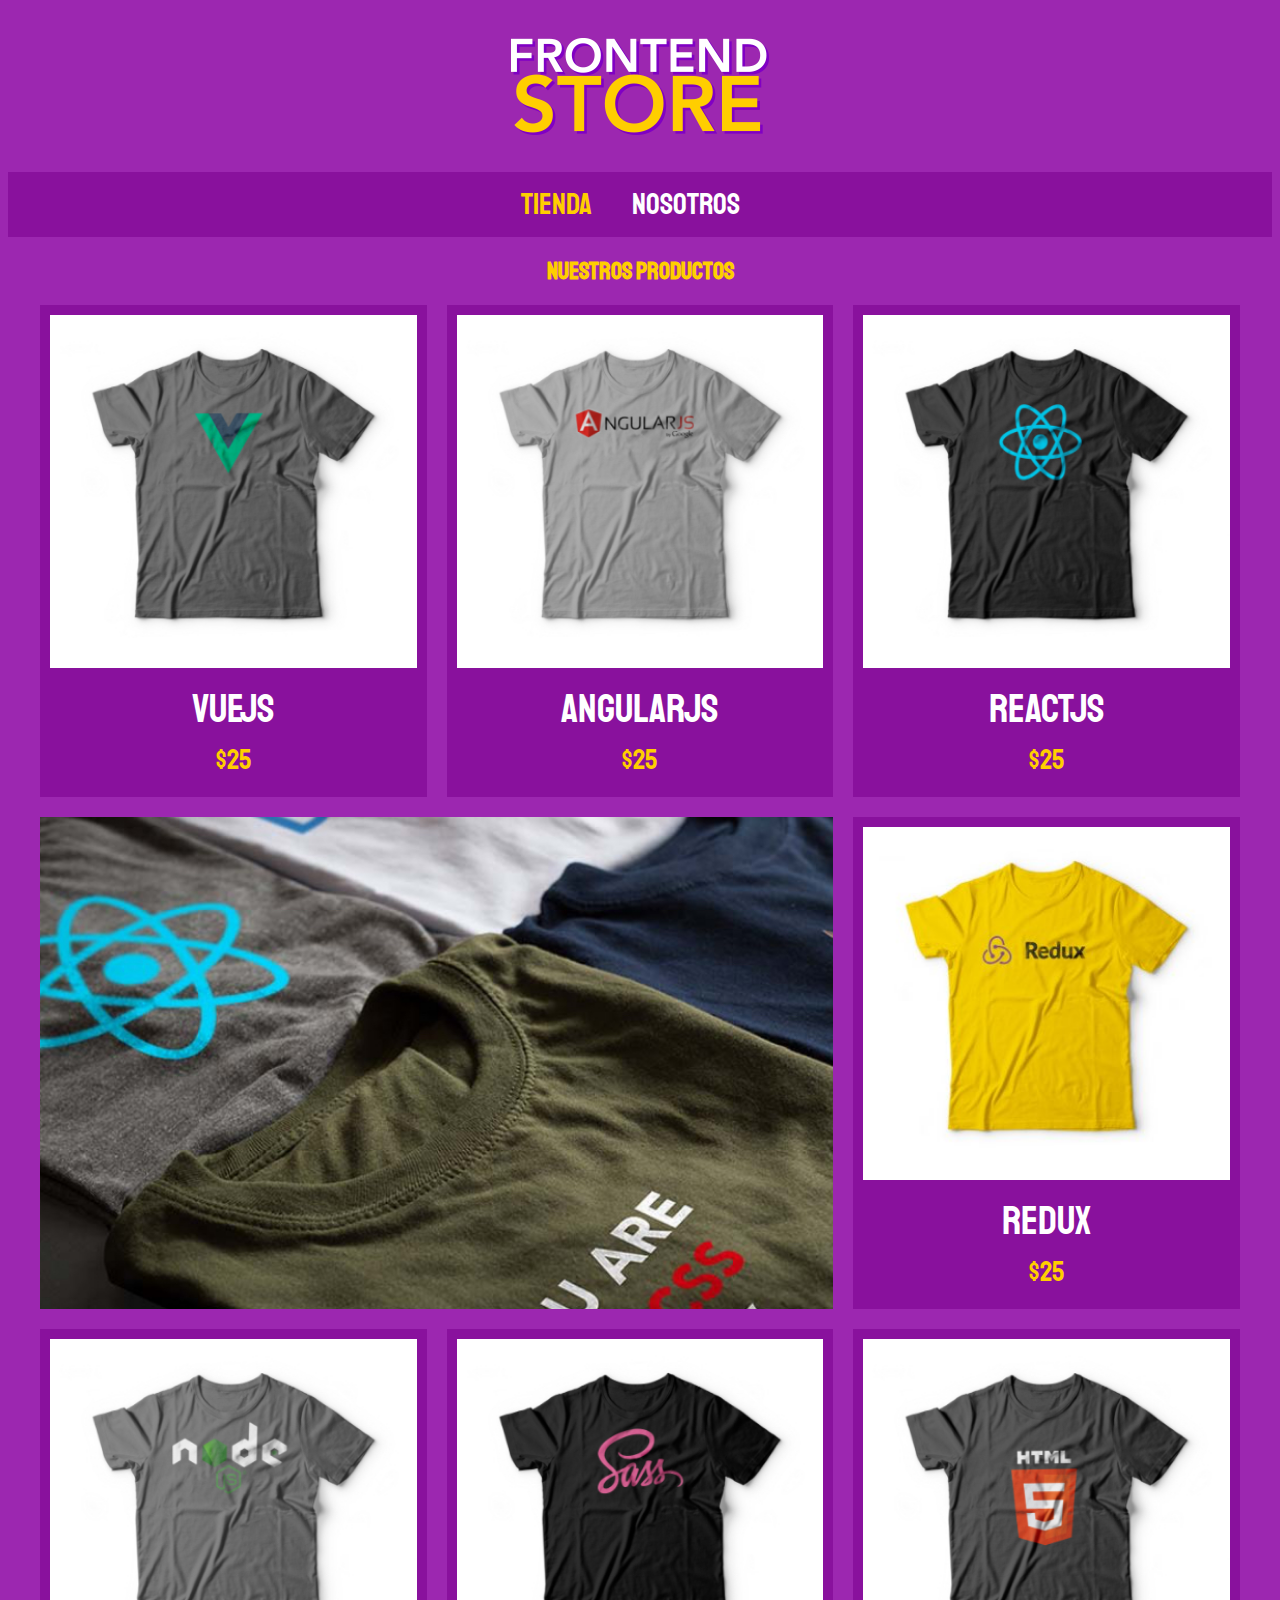
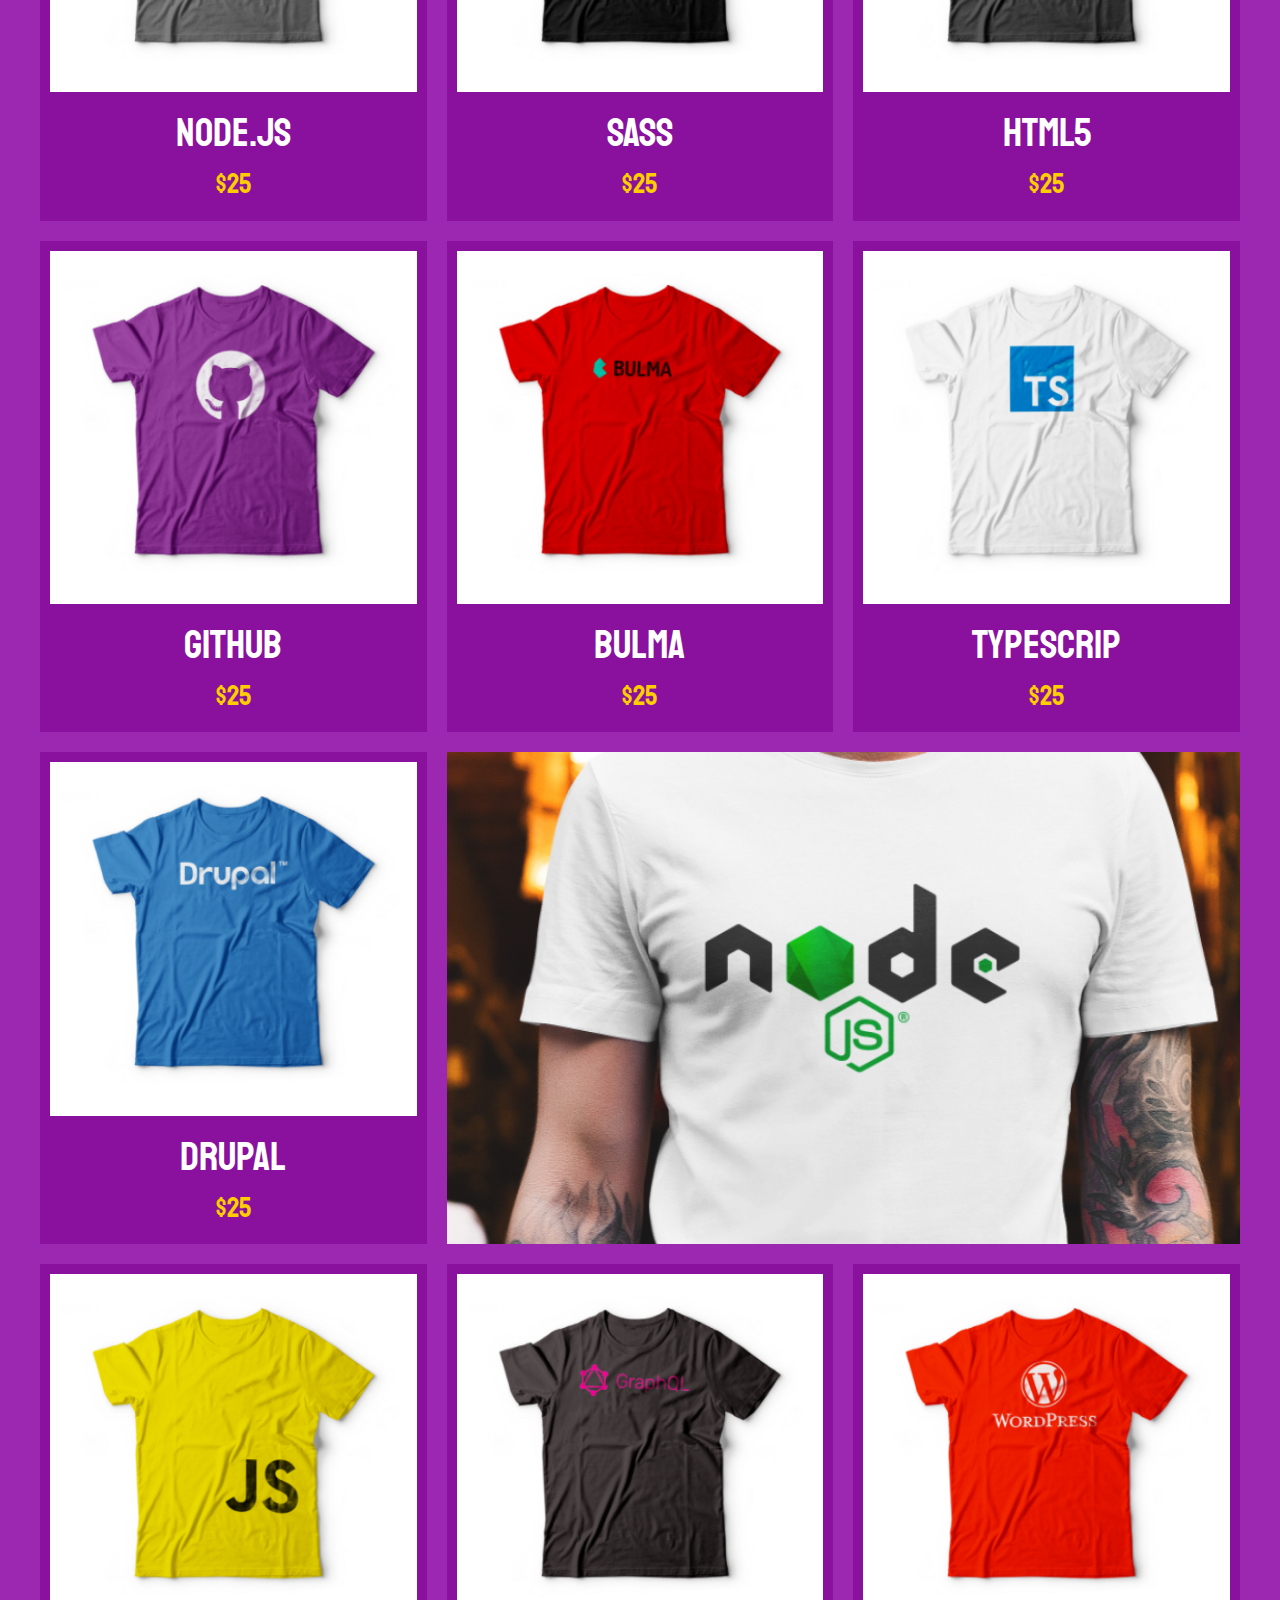
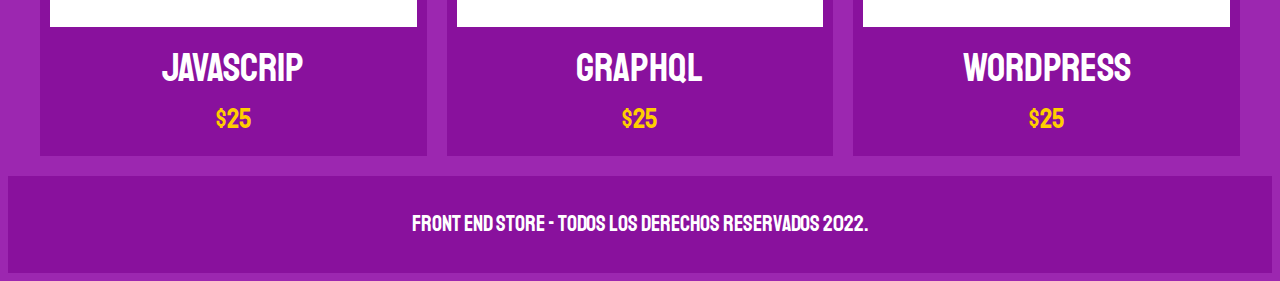
<file: index.html>
<!DOCTYPE html>
<html lang="en">

<head>
    <meta charset="UTF-8">
    <meta http-equiv="X-UA-Compatible" content="IE=edge">
    <meta name="viewport" content="width=device-width, initial-scale=1.0">
    <title>FrontEnd Store</title>

    <link rel="stylesheet" href="css/normalize.css">

    <link rel="preconnect" href="https://fonts.googleapis.com">
    <link rel="preconnect" href="https://fonts.gstatic.com" crossorigin>
    <link href="https://fonts.googleapis.com/css2?family=Staatliches&display=swap" rel="stylesheet">

    <link rel="stylesheet" href="css/style.css">
</head>

<body>
    <header class="header">
        <a href="index.html">
            <img class="header__Logo" src="img/logo.png" alt="Logotipo">
        </a>
    </header>

    <nav class="navegacion">
        <a class="navegacion__enlace navegacion__enlace--activo" href="index.html">Tienda</a>
        <a class="navegacion__enlace" href="nosotros.html">Nosotros</a>
    </nav>

    <main class="contenedor">
        <h1>Nuestros productos</h1>

        <div class="grid">
            <div class="producto">
                <a href="producto.html">
                    <img class="producto__imagen" src="img/1.jpg" alt="Imagen camisa">
                    <div class="producto__informacion">
                        <p class="producto__nombre">VueJs</p>
                        <p class="producto__precio">$25</p>
                    </div>
                </a>
            </div> <!-- .Producto -->
            <div class="producto">
                <a href="producto.html">
                    <img class="producto__imagen" src="img/2.jpg" alt="Imagen camisa">
                    <div class="producto__informacion">
                        <p class="producto__nombre">AngularJS</p>
                        <p class="producto__precio">$25</p>
                    </div>
                </a>
            </div> <!-- .Producto -->
            <div class="producto">
                <a href="producto.html">
                    <img class="producto__imagen" src="img/3.jpg" alt="Imagen camisa">
                    <div class="producto__informacion">
                        <p class="producto__nombre">ReactJs</p>
                        <p class="producto__precio">$25</p>
                    </div>
                </a>
            </div> <!-- .Producto -->
            <div class="producto">
                <a href="producto.html">
                    <img class="producto__imagen" src="img/4.jpg" alt="Imagen camisa">
                    <div class="producto__informacion">
                        <p class="producto__nombre">Redux</p>
                        <p class="producto__precio">$25</p>
                    </div>
                </a>
            </div> <!-- .Producto -->
            <div class="producto">
                <a href="producto.html">
                    <img class="producto__imagen" src="img/5.jpg" alt="Imagen camisa">
                    <div class="producto__informacion">
                        <p class="producto__nombre">Node.js</p>
                        <p class="producto__precio">$25</p>
                    </div>
                </a>
            </div> <!-- .Producto -->
            <div class="producto">
                <a href="producto.html">
                    <img class="producto__imagen" src="img/6.jpg" alt="Imagen camisa">
                    <div class="producto__informacion">
                        <p class="producto__nombre">SASS</p>
                        <p class="producto__precio">$25</p>
                    </div>
                </a>
            </div> <!-- .Producto -->
            <div class="producto">
                <a href="producto.html">
                    <img class="producto__imagen" src="img/7.jpg" alt="Imagen camisa">
                    <div class="producto__informacion">
                        <p class="producto__nombre">HTML5</p>
                        <p class="producto__precio">$25</p>
                    </div>
                </a>
            </div> <!-- .Producto -->
            <div class="producto">
                <a href="producto.html">
                    <img class="producto__imagen" src="img/8.jpg" alt="Imagen camisa">
                    <div class="producto__informacion">
                        <p class="producto__nombre">GitHub</p>
                        <p class="producto__precio">$25</p>
                    </div>
                </a>
            </div> <!-- .Producto -->
            <div class="producto">
                <a href="producto.html">
                    <img class="producto__imagen" src="img/9.jpg" alt="Imagen camisa">
                    <div class="producto__informacion">
                        <p class="producto__nombre">Bulma</p>
                        <p class="producto__precio">$25</p>
                    </div>
                </a>
            </div> <!-- .Producto -->
            <div class="producto">
                <a href="producto.html">
                    <img class="producto__imagen" src="img/10.jpg" alt="Imagen camisa">
                    <div class="producto__informacion">
                        <p class="producto__nombre">TypeScrip</p>
                        <p class="producto__precio">$25</p>
                    </div>
                </a>
            </div> <!-- .Producto -->
            <div class="producto">
                <a href="producto.html">
                    <img class="producto__imagen" src="img/11.jpg" alt="Imagen camisa">
                    <div class="producto__informacion">
                        <p class="producto__nombre">Drupal</p>
                        <p class="producto__precio">$25</p>
                    </div>
                </a>
            </div> <!-- .Producto -->
            <div class="producto">
                <a href="producto.html">
                    <img class="producto__imagen" src="img/12.jpg" alt="Imagen camisa">
                    <div class="producto__informacion">
                        <p class="producto__nombre">JavaScrip</p>
                        <p class="producto__precio">$25</p>
                    </div>
                </a>
            </div> <!-- .Producto -->
            <div class="producto">
                <a href="producto.html">
                    <img class="producto__imagen" src="img/13.jpg" alt="Imagen camisa">
                    <div class="producto__informacion">
                        <p class="producto__nombre">GraphQL</p>
                        <p class="producto__precio">$25</p>
                    </div>
                </a>
            </div> <!-- .Producto -->
            <div class="producto">
                <a href="producto.html">
                    <img class="producto__imagen" src="img/14.jpg" alt="Imagen camisa">
                    <div class="producto__informacion">
                        <p class="producto__nombre">WordPress</p>
                        <p class="producto__precio">$25</p>
                    </div>
                </a>
            </div> <!-- .Producto -->

            <div class="grafico grafico--camisas"></div>
            <div class="grafico grafico--node"></div>
        </div>

    </main>

   
    <footer class="footer">
        <p class="footer__texto">Front End Store - Todos los derechos Reservados 2022.</p>
    </footer>

</body>

</html>
</file>
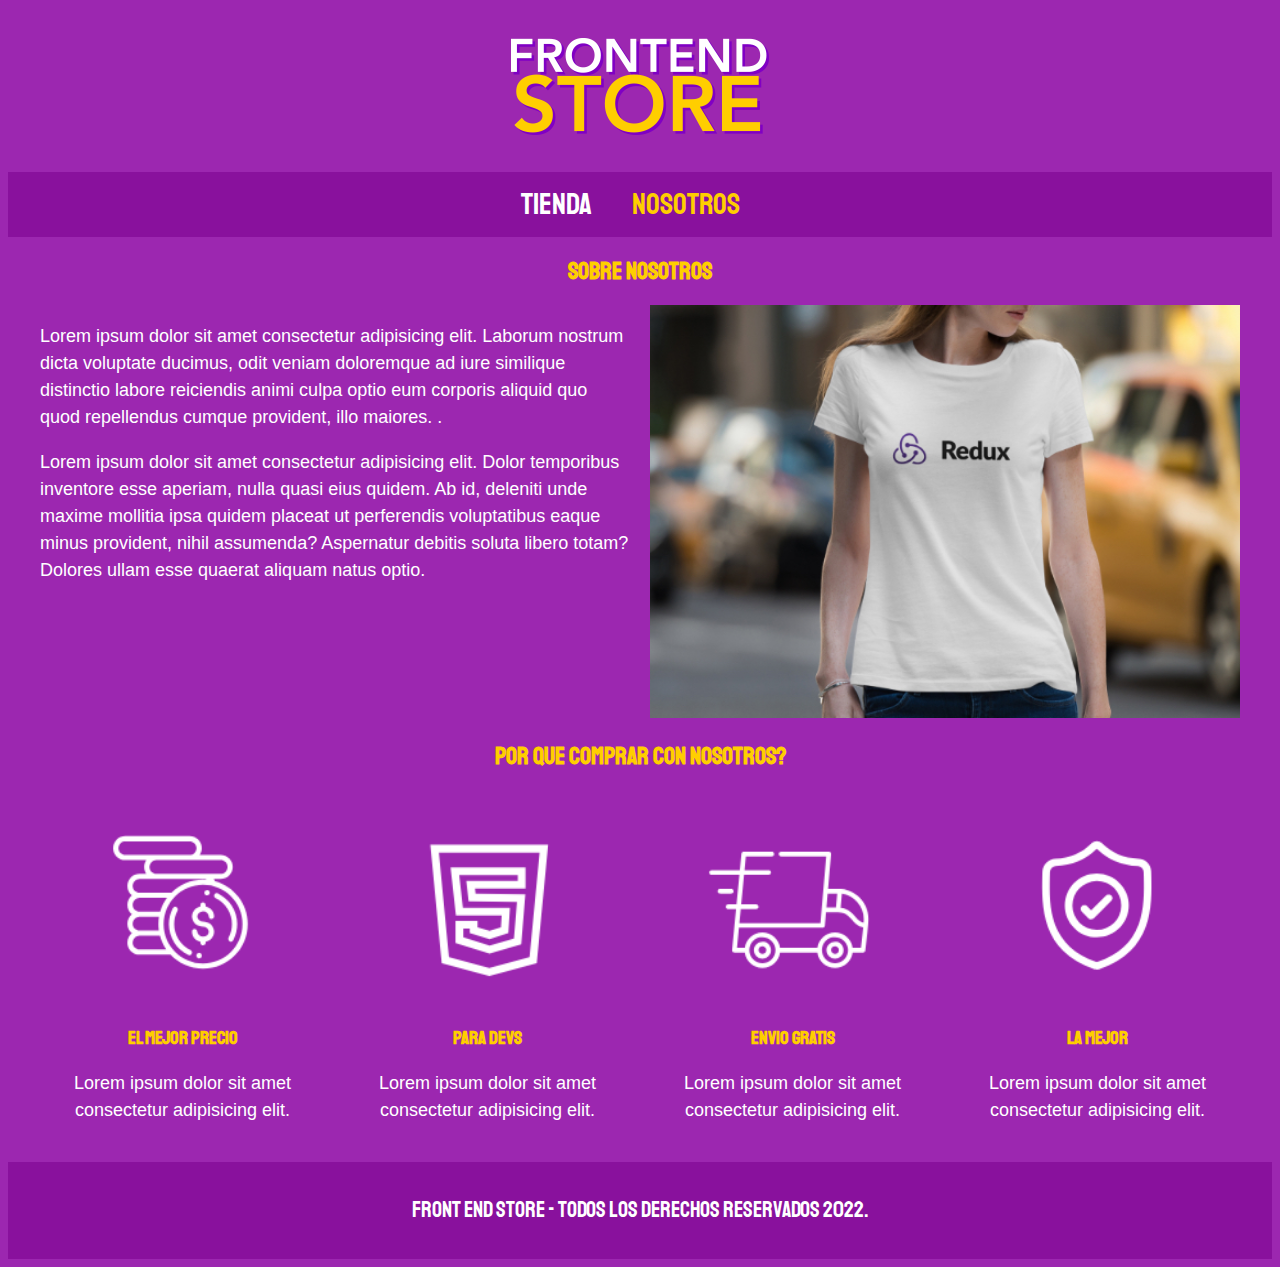
<file: nosotros.html>
<!DOCTYPE html>
<html lang="en">
<head>
    <meta charset="UTF-8">
    <meta http-equiv="X-UA-Compatible" content="IE=edge">
    <meta name="viewport" content="width=device-width, initial-scale=1.0">
    <title>FrontEnd Store</title>

    <link rel="stylesheet" href="css/normalize.css">

    <link rel="preconnect" href="https://fonts.googleapis.com">
    <link rel="preconnect" href="https://fonts.gstatic.com" crossorigin>
    <link href="https://fonts.googleapis.com/css2?family=Staatliches&display=swap" rel="stylesheet">

    <link rel="stylesheet" href="css/style.css">
</head>
<body>
    <header class="header">
        <a href="index.html">
            <img class="header__Logo" src="img/logo.png" alt="Logotipo">
        </a>
    </header>

    <nav class="navegacion">
        <a class="navegacion__enlace" href="index.html">Tienda</a>
        <a class="navegacion__enlace navegacion__enlace--activo" href="nosotros.html">Nosotros</a>
    </nav>

    <main class="contenedor">
        <h1>Sobre Nosotros</h1>

        <div class="nosotros">
            <div class="nosotros_contenido">
                <p>Lorem ipsum dolor sit amet consectetur adipisicing elit. Laborum nostrum dicta voluptate ducimus, odit veniam doloremque ad iure similique distinctio labore reiciendis animi culpa optio eum corporis aliquid quo quod repellendus cumque provident, illo maiores. .</p>
                
                <p>Lorem ipsum dolor sit amet consectetur adipisicing elit. Dolor temporibus inventore esse aperiam, nulla quasi eius quidem. Ab id, deleniti unde maxime mollitia ipsa quidem placeat ut perferendis voluptatibus eaque minus provident, nihil assumenda? Aspernatur debitis soluta libero totam? Dolores ullam esse quaerat aliquam natus optio. 
                </p>                
            </div>
            <img class="nosotros__imagen" src="img/nosotros.jpg" alt="imagen nosotros">
        </div>
        

    </main>

    <section class="contenedor comprar">
        <h2 class="comprar__titulo">Por que comprar con nosotros?</h2>

        <div class="bloques">
            <div class="bloque">
                <img class="bloque__imagen" src="img/icono_1.png" alt="porque comprar">
                <h3 class="bloque__titulo">El mejor precio</h3>
                <p>Lorem ipsum dolor sit amet consectetur adipisicing elit.</p>
            </div> <!-- .Bloque-->
            <div class="bloque">
                <img class="bloque__imagen" src="img/icono_2.png" alt="porque comprar">
                <h3 class="bloque__titulo">Para Devs</h3>
                <p>Lorem ipsum dolor sit amet consectetur adipisicing elit.</p>
            </div> <!-- .Bloque-->
            <div class="bloque">
                <img class="bloque__imagen" src="img/icono_3.png" alt="porque comprar">
                <h3 class="bloque__titulo">Envio Gratis</h3>
                <p>Lorem ipsum dolor sit amet consectetur adipisicing elit.</p>
            </div> <!-- .Bloque-->
            <div class="bloque">
                <img class="bloque__imagen" src="img/icono_4.png" alt="porque comprar">
                <h3 class="bloque__titulo">La mejor</h3>
                <p>Lorem ipsum dolor sit amet consectetur adipisicing elit.</p>
            </div> <!-- .Bloque-->

        </div>

    </section>


    <footer class="footer">
        <p class="footer__texto">Front End Store - Todos los derechos Reservados 2022.</p>
    </footer>
    
</body>
</html>
</file>
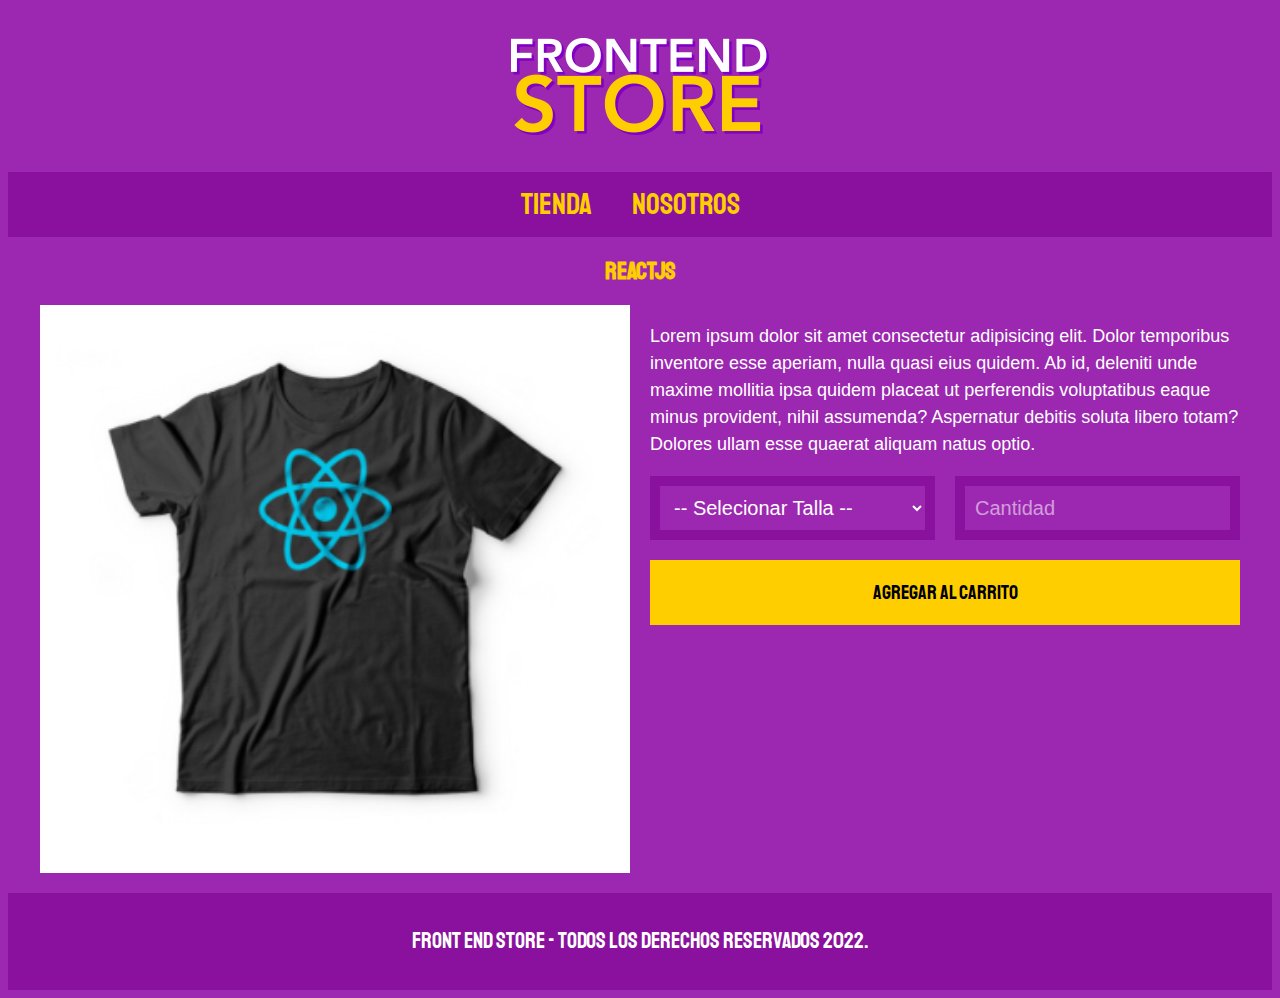
<file: producto.html>
<!DOCTYPE html>
<html lang="en">
<head>
    <meta charset="UTF-8">
    <meta http-equiv="X-UA-Compatible" content="IE=edge">
    <meta name="viewport" content="width=device-width, initial-scale=1.0">
    <title>FrontEnd Store</title>

    <link rel="stylesheet" href="css/normalize.css">

    <link rel="preconnect" href="https://fonts.googleapis.com">
    <link rel="preconnect" href="https://fonts.gstatic.com" crossorigin>
    <link href="https://fonts.googleapis.com/css2?family=Staatliches&display=swap" rel="stylesheet">

    <link rel="stylesheet" href="css/style.css">
</head>
<body>
    <header class="header">
        <a href="index.html">
            <img class="header__Logo" src="img/logo.png" alt="Logotipo">
        </a>
    </header>

    <nav class="navegacion">
        <a class="navegacion__enlace navegacion__enlace--activo" href="index.html">Tienda</a>
        <a class="navegacion__enlace navegacion__enlace--activo" href="nosotros.html">Nosotros</a>
    </nav>

    <main class="contenedor">
        <h1>ReactJs</h1>

        <div class="camisa">
            <img class="camisa__imagen" src="img/3.jpg" alt="imagen del producto">
            <div class="camisa__contenido">
                <p>Lorem ipsum dolor sit amet consectetur adipisicing elit. Dolor temporibus inventore esse aperiam, nulla quasi eius quidem. Ab id, deleniti unde maxime mollitia ipsa quidem placeat ut perferendis voluptatibus eaque minus provident, nihil assumenda? Aspernatur debitis soluta libero totam? Dolores ullam esse quaerat aliquam natus optio. 
                </p>

                <form class="formulario">
                    <select class="formulario__campo">
                        <option disabled selected>-- Selecionar Talla --</option>
                        <option>Chica</option>
                        <option>Mediana</option>
                        <option>Grande</option>
                    </select>
                    <input class="formulario__campo" type="number" placeholder="Cantidad" min="1" max="10">
                    <input class="formulario__submit" type="submit" name="" id="" value="Agregar al carrito">
                </form>
            </div>
        </div>
    </main>


    <footer class="footer">
        <p class="footer__texto">Front End Store - Todos los derechos Reservados 2022.</p>
    </footer>
    
</body>
</html>
</file>
<file: css/style.css>
:root {
    --primario: #9c27b0;
    --primarioOscuro: #89119d;
    --secundario: #ffce00;
    --secundarioOscuro: rgb(233, 287, 2);
    --blanco: #fff;
    --negro: #000;

    --fuentePrincipal: 'Staatliches', cursive;
}

html {
    box-sizing: border-box;
    font-size: 62.5%;
}

*,
*::before,
*::after {
    box-sizing: inherit;
}


/** Globales**/

body {
    background-color: var(--primario);
    font-size: 1.6rem;
    line-height: 1.5;
}

p {
    font-size: 1.8rem;
    font-family: Arial, Helvetica, sans-serif;
    color: var(--blanco);
}

a {
    text-decoration: none;
}

img {
    width: 100%;
}

.contenedor {
    max-width: 120rem;
    margin: 0 auto;
}

h1,
h2,
h3 {
    text-align: center;
    color: var(--secundario);
    font-family: var(--fuentePrincipal);
}

h1 {
    font-size: 40rem;
}

h1 {
    font-size: 3.2rem;
}

h1 {
    font-size: 2.4rem;
}

/* header */

.header {
    display: flex;
    justify-content: center;
}

.header__Logo {
    margin: 3rem 0;
}

/*Footer*/
.footer {
    background-color: var(--primarioOscuro);
    padding: 1rem 0;
    margin-top: 2rem;
}

.footer__texto {
    font-family: var(--fuentePrincipal);
    text-align: center;
    font-size: 2.2rem;
}

.navegacion {
    background-color: var(--primarioOscuro);
    padding: 1rem 0;
    display: flex;
    justify-content: center;
    gap: 2rem;
    /*separacion forma nueva*/
}

.navegacion__enlace {
    font-family: var(--fuentePrincipal);
    color: var(--blanco);
    font-size: 3rem;
    margin-right: 2rem;
}


.navegacion__enlace:hover,
.navegacion__enlace--activo {
    color: var(--secundario);
}

/* Grid */
.grid {
    display: grid;
    grid-template-columns: repeat(2, 1fr);
    gap: 2rem;

}

@media (min-width: 768px) {
    .grid {
        grid-template-columns: repeat(3, 1fr);
    }
}

/* Productos */

.producto {
    background-color: var(--primarioOscuro);
    padding: 1rem;

}


.producto__nombre {
    font-size: 4rem;
}

.producto__precio {
    font-size: 2.8rem;
    color: var(--secundario);

}

.producto__nombre,
.producto__precio {
    font-family: var(--fuentePrincipal);
    margin: 1rem 0;
    text-align: center;
    line-height: 1.2;
}

/* Graficos */

.grafico {
    min-height: 30rem;
    background-repeat: no-repeat;
    background-size: cover;
    grid-column: 1/3;
}

.grafico--camisas {
    grid-row: 2/3;
    background-image: url(../img/grafico1.jpg);
}

.grafico--node {
    background-image: url(../img/grafico2.jpg);
    grid-row: 8/9;
}

@media (min-width: 768px) {
    .grafico--node {
        grid-row: 5/6;
        grid-column: 2/4;
    }
}


/**Nosotros*/

.nosotros {
    display: grid;
    grid-template-rows: repeat(2, auto);
}

@media (min-width: 768px) {
    .nosotros {
        grid-template-columns: repeat(2, 1fr);
        column-gap: 2rem;
    }
}

.nosotros__imagen {
    grid-row: 1/2;
}

@media (min-width: 768px) {
    .nosotros__imagen{
        grid-column: 2/3;
    } 
    
}

/* Blosques */

.bloques {
    display: grid;
    grid-template-columns: repeat(2, 1fr);
    gap: 2rem;
}

@media (min-width: 768px) {
    .bloques {
        grid-template-columns: repeat(4, 1fr);
    }
    
}

.bloque {
    text-align: center;
}


.bloque__titulo {
    margin: 0;
}

/* Pagina del productos */

@media (min-width: 768px) {
    .camisa {
        display: grid;
        grid-template-columns: repeat(2, 1fr);
        column-gap: 2rem;
    }
}

.formulario {
    display: grid;
    grid-template-columns: repeat(2, 1fr);
    gap: 2rem;

}

.formulario__campo {
  /*  border-color: var(--primarioOscuro);
    border-width: 1rem;
    border-style: solid; */
    
    border: 1rem solid var(--primarioOscuro);
    background-color: transparent;
    color: var(--blanco);
    font-size: 2rem;
    font-family: Arial, Helvetica, sans-serif;
    padding: 1rem;
}

.formulario__submit {
    background-color: var(--secundario);
    border: none;
    font-size: 2rem;
    font-family: var(--fuentePrincipal);
    padding: 2rem;
    transition: background-color 0.3s ease;
    grid-column: 1/3;  

}

.formulario__submit:hover {
    cursor: pointer;
    background-color: var(--secundarioOscuro);
}
</file>
